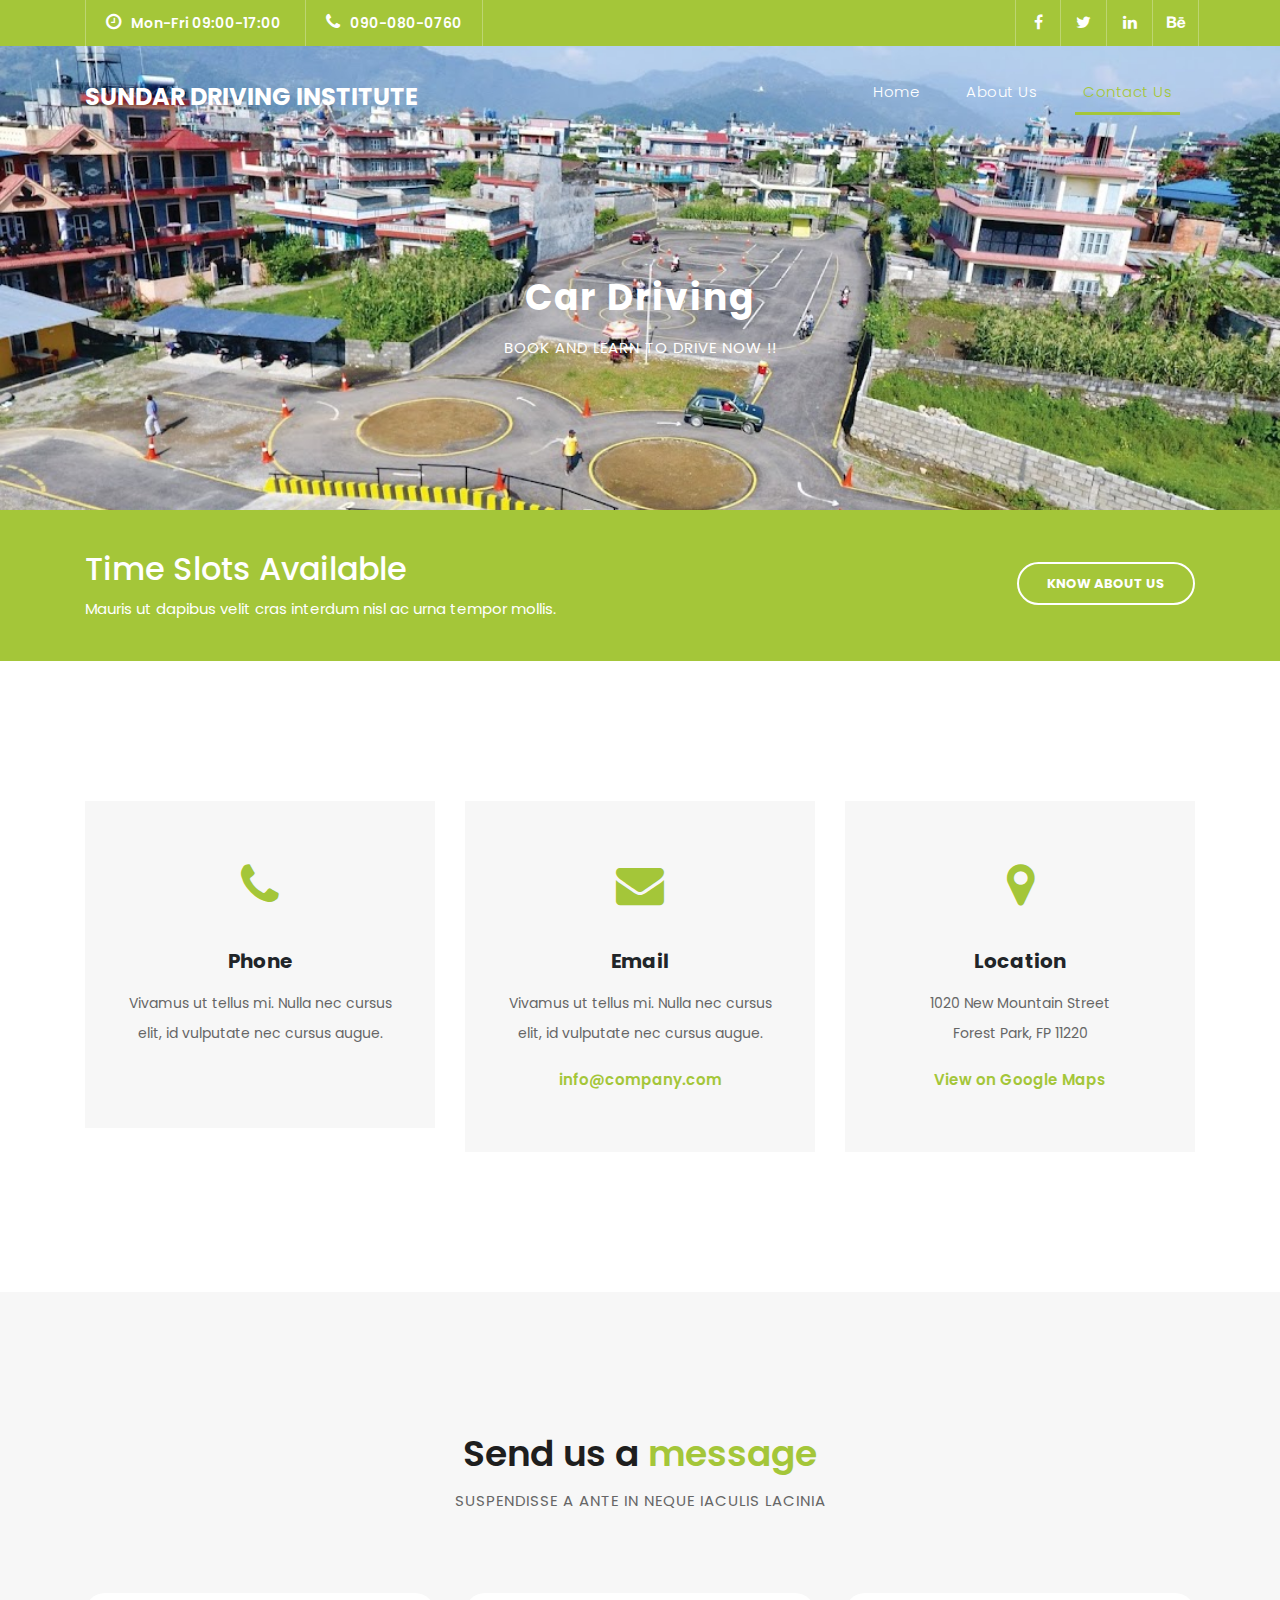
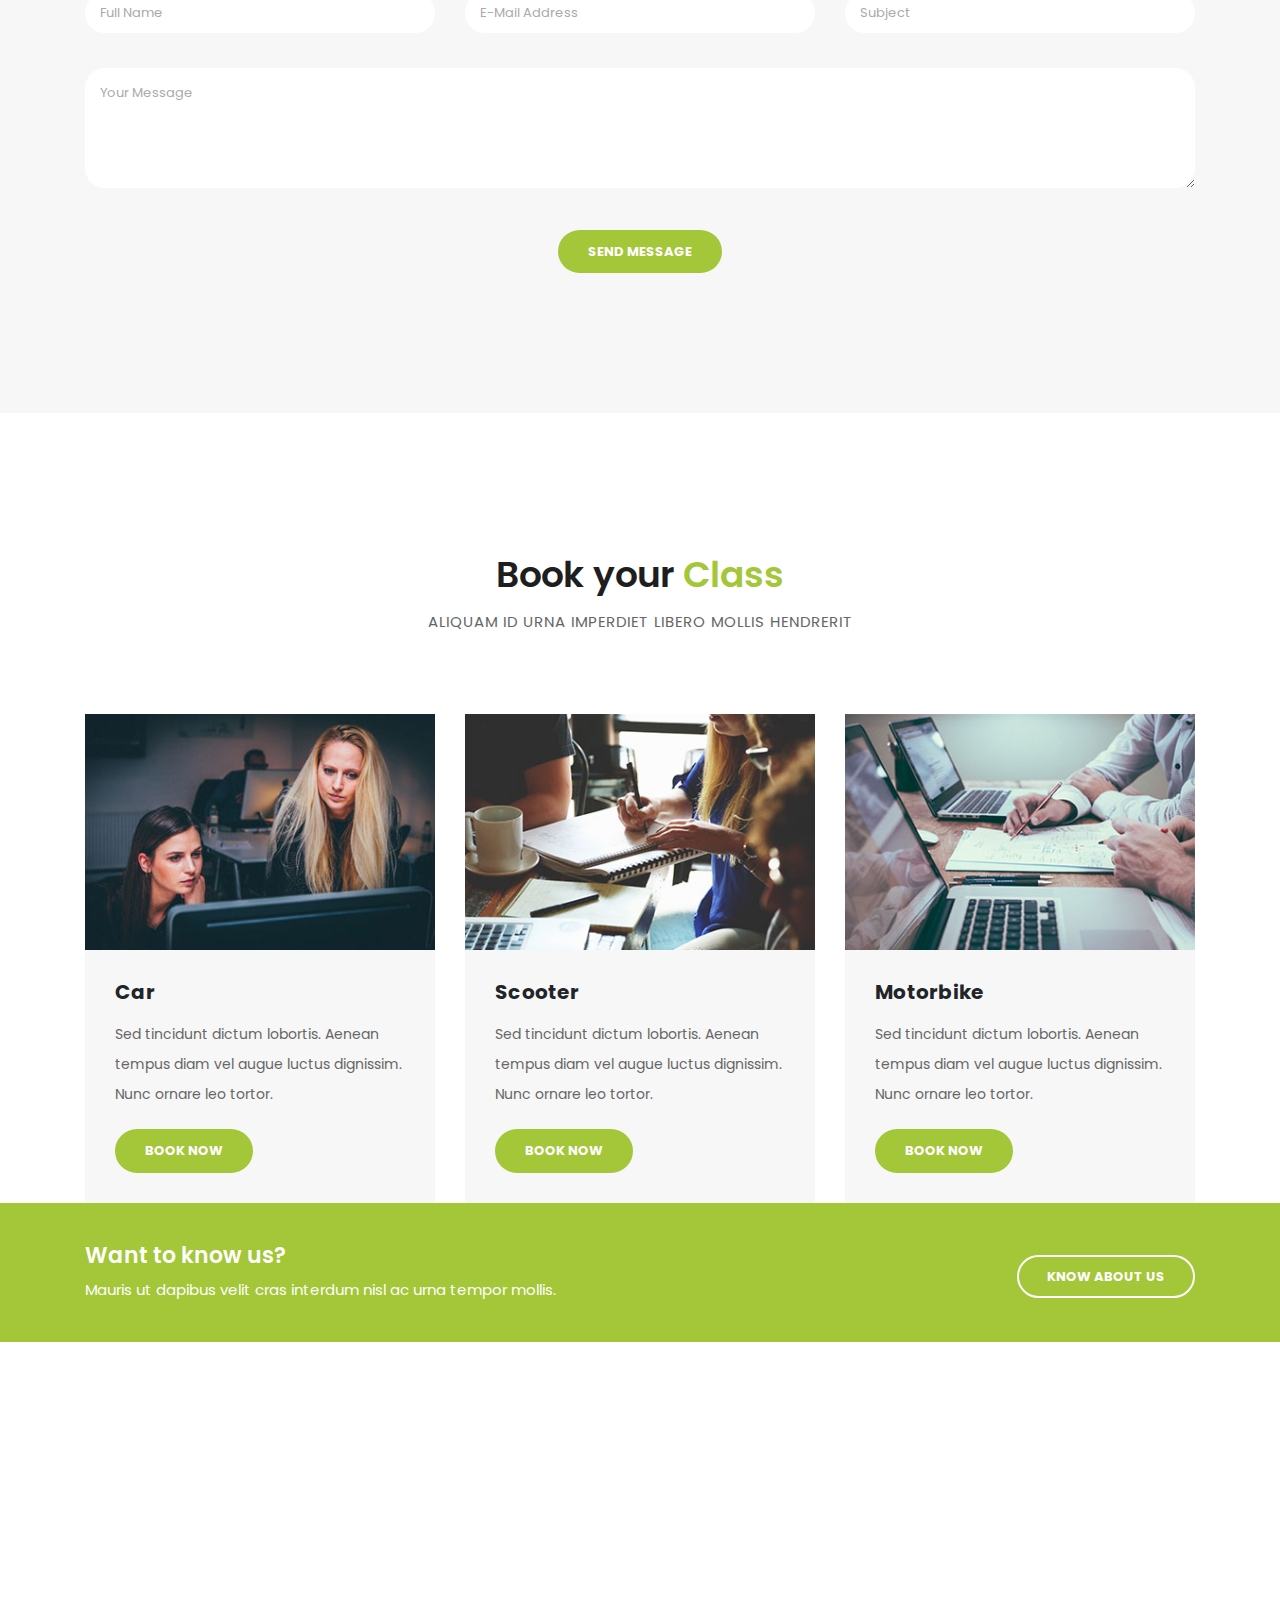
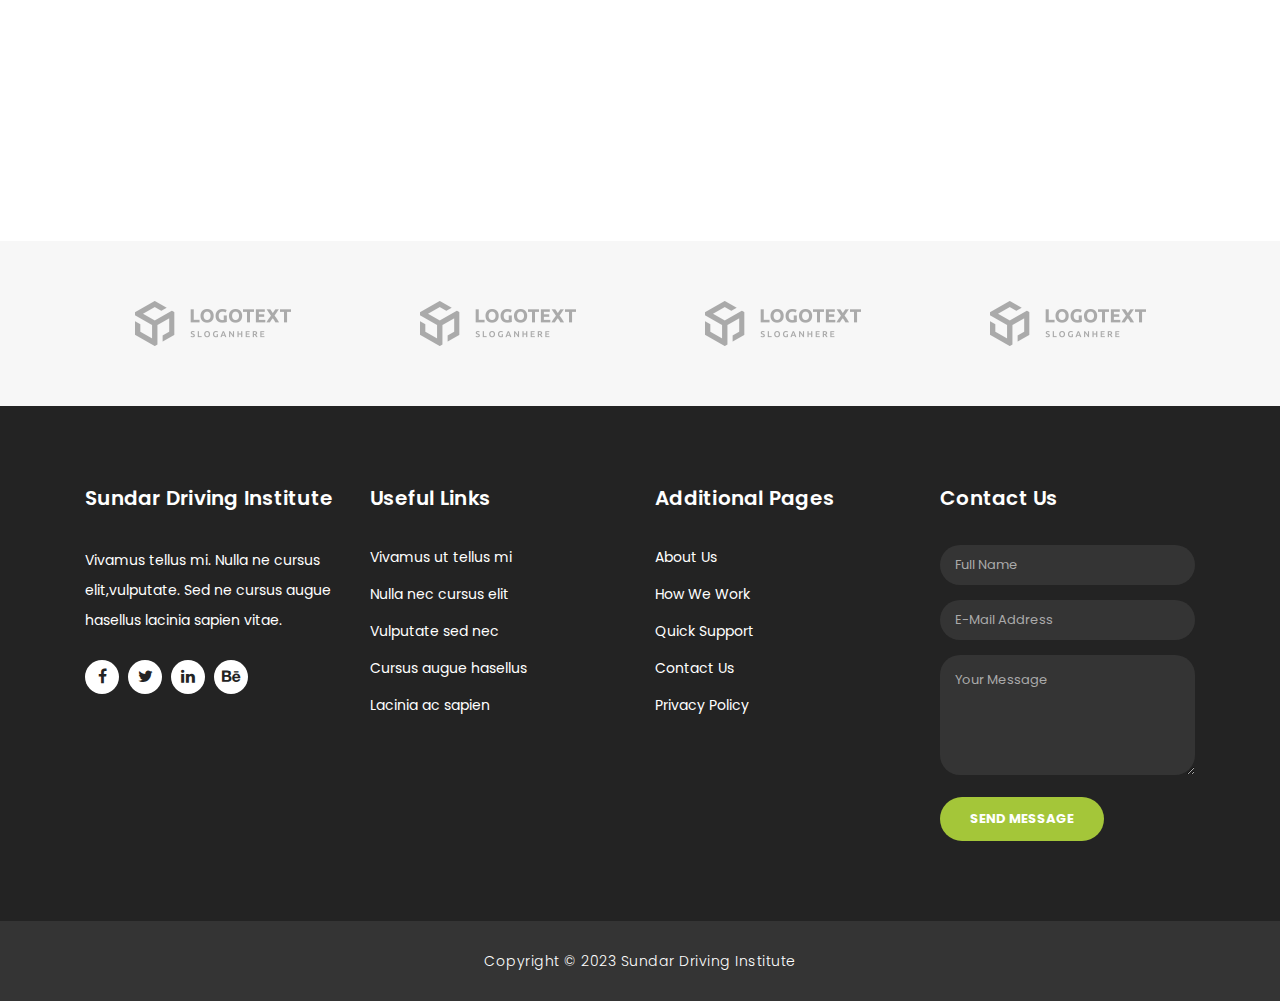
<file: car.html>
<!DOCTYPE html>
<html lang="en">

  <head>

    <meta charset="utf-8">
    <meta name="viewport" content="width=device-width, initial-scale=1, shrink-to-fit=no">
    <meta name="description" content="">
    <meta name="author" content="TemplateMo">
    <link href="https://fonts.googleapis.com/css?family=Poppins:100,200,300,400,500,600,700,800,900&display=swap" rel="stylesheet">

    <title>Sundar Driving- Contact Page</title>

    <!-- Bootstrap core CSS -->
    <link href="vendor/bootstrap/css/bootstrap.min.css" rel="stylesheet">

    <!-- Additional CSS Files -->
    <link rel="stylesheet" href="assets/css/fontawesome.css">
    <link rel="stylesheet" href="assets/css/templatemo-finance-business.css">
    <link rel="stylesheet" href="assets/css/owl.css">

  </head>

  <body>

    <!-- ***** Preloader Start ***** -->
    <div id="preloader">
        <div class="jumper">
            <div></div>
            <div></div>
            <div></div>
        </div>
    </div>  
    <!-- ***** Preloader End ***** -->

    <!-- Header -->
    <div class="sub-header">
      <div class="container">
        <div class="row">
          <div class="col-md-8 col-xs-12">
            <ul class="left-info">
              <li><a href="#"><i class="fa fa-clock-o"></i>Mon-Fri 09:00-17:00</a></li>
              <li><a href="#"><i class="fa fa-phone"></i>090-080-0760</a></li>
            </ul>
          </div>
          <div class="col-md-4">
            <ul class="right-icons">
              <li><a href="#"><i class="fa fa-facebook"></i></a></li>
              <li><a href="#"><i class="fa fa-twitter"></i></a></li>
              <li><a href="#"><i class="fa fa-linkedin"></i></a></li>
              <li><a href="#"><i class="fa fa-behance"></i></a></li>
            </ul>
          </div>
        </div>
      </div>
    </div>
    
    <header class="">
      <nav class="navbar navbar-expand-lg">
        <div class="container">
          <a class="navbar-brand" href="index.html"><h2>Sundar Driving Institute</h2></a>
          <button class="navbar-toggler" type="button" data-toggle="collapse" data-target="#navbarResponsive" aria-controls="navbarResponsive" aria-expanded="false" aria-label="Toggle navigation">
            <span class="navbar-toggler-icon"></span>
          </button>
          <div class="collapse navbar-collapse" id="navbarResponsive">
            <ul class="navbar-nav ml-auto">
              <li class="nav-item">
                <a class="nav-link" href="index.html">Home
                  <span class="sr-only">(current)</span>
                </a>
              </li>
              <li class="nav-item">
                <a class="nav-link" href="about.html">About Us</a>
              </li>
              
              <li class="nav-item active">
                <a class="nav-link" href="contact.php">Contact Us</a>
              </li>
             <!-- <li class="nav-item">
                <a class="nav-link" href="one-page.html">One Page</a>
              </li> -->
            </ul>
          </div>
        </div>
      </nav>
    </header>

    <!-- Page Content -->
    <div class="page-heading header-text">
      <div class="container">
        <div class="row">
          <div class="col-md-12">
            <h1>Car Driving</h1>
            <span>Book and Learn to drive now !!</span>
          </div>
        </div>
      </div>
    </div>

    <!-- Label -->
    <div class="request-form">
        <div class="container">
          <div class="row">
            <div class="col-md-8">
              <h2>Time Slots Available</h2>
              <span>Mauris ut dapibus velit cras interdum nisl ac urna tempor mollis.</span>
            </div>
            <div class="col-md-4">
              <a href="#" class="border-button"> Know about us </a>
            </div>
          </div>
        </div>
      </div>
  

    <div class="contact-information">
      <div class="container">
        <div class="row">
          <div class="col-md-4">
            <div class="contact-item">
              <i class="fa fa-phone"></i>
              <h4>Phone</h4>
              <p>Vivamus ut tellus mi. Nulla nec cursus elit, id vulputate nec cursus augue.</p>
              
              <!--a href="#">090-080-0760</a> -->
            </div>
          </div>
          <div class="col-md-4">
            <div class="contact-item">
              <i class="fa fa-envelope"></i>
              <h4>Email</h4>
              <p>Vivamus ut tellus mi. Nulla nec cursus elit, id vulputate nec cursus augue.</p>
              <a href="#">info@company.com</a>
            </div>
          </div>
          <div class="col-md-4">
            <div class="contact-item">
              <i class="fa fa-map-marker"></i>
              <h4>Location</h4>
              <p>1020 New Mountain Street<br>Forest Park, FP 11220</p>
              <a href="#">View on Google Maps</a>
            </div>
          </div>
        </div>
      </div>
    </div>



    <!-- Message Form -->

    <div class="callback-form mb-5 contact-us">
      <div class="container">
        <div class="row">
          <div class="col-md-12">
            <div class="section-heading">
              <h2>Send us a <em>message</em></h2>
              <span>Suspendisse a ante in neque iaculis lacinia</span>
            </div>
          </div>
          <div class="col-md-12">
            <div class="contact-form">
              <form id="contact" action="" method="get">
                <div class="row">
                  <div class="col-lg-4 col-md-12 col-sm-12">
                    <fieldset>
                      <input name="name" type="text" class="form-control" id="name" placeholder="Full Name" required="">
                    </fieldset>
                  </div>
                  <div class="col-lg-4 col-md-12 col-sm-12">
                    <fieldset>
                      <input name="email" type="text" class="form-control" id="email" pattern="[^ @]*@[^ @]*" placeholder="E-Mail Address" required="">
                    </fieldset>
                  </div>
                  <div class="col-lg-4 col-md-12 col-sm-12">
                    <fieldset>
                      <input name="subject" type="text" class="form-control" id="subject" placeholder="Subject" required="">
                    </fieldset>
                  </div>
                  <div class="col-lg-12">
                    <fieldset>
                      <textarea name="message" rows="6" class="form-control" id="message" placeholder="Your Message" required=""></textarea>
                    </fieldset>
                  </div>
                  <div class="col-lg-12">
                    <fieldset>
                      <button type="submit" id="form-submit" class="filled-button">Send Message</button>
                    </fieldset>
                  </div>
                </div>
              </form>
            </div>
          </div>
        </div>
      </div>
    </div>

    <!-- Our Services Section -->

    <div class="services">
      <div class="container">
        <div class="row">
          <div class="col-md-12">
            <div class="section-heading">
              <h2>Book your <em>Class</em></h2>
              <span>Aliquam id urna imperdiet libero mollis hendrerit</span>
            </div>
          </div>
          <div class="col-md-4">
            <div class="service-item">
              <img src="assets/images/service_01.jpg" alt="">
              <div class="down-content">
                <h4>Car</h4>
                <p>Sed tincidunt dictum lobortis. Aenean tempus diam vel augue luctus dignissim. Nunc ornare leo tortor.</p>
                <a href="" class="filled-button">Book Now</a>
              </div>
            </div>
          </div>
          <div class="col-md-4">
            <div class="service-item">
              <img src="assets/images/service_02.jpg" alt="">
              <div class="down-content">
                <h4>Scooter</h4>
                <p>Sed tincidunt dictum lobortis. Aenean tempus diam vel augue luctus dignissim. Nunc ornare leo tortor.</p>
                <a href="" class="filled-button">Book Now</a>
              </div>
            </div>
          </div>
          <div class="col-md-4">
            <div class="service-item">
              <img src="assets/images/service_03.jpg" alt="">
              <div class="down-content">
                <h4>Motorbike</h4>
                <p>Sed tincidunt dictum lobortis. Aenean tempus diam vel augue luctus dignissim. Nunc ornare leo tortor.</p>
                <a href="" class="filled-button">Book now</a>
              </div>
            </div>
            </div>
        </div>
      </div>
    </div>


    <!-- Label -->
    <div class="request-form">
      <div class="container">
        <div class="row">
          <div class="col-md-8">
            <h4>Want to know us?</h4>
            <span>Mauris ut dapibus velit cras interdum nisl ac urna tempor mollis.</span>
          </div>
          <div class="col-md-4">
            <a href="#" class="border-button"> Know about us </a>
          </div>
        </div>
      </div>
    </div>



    <!--Google maps-->

    <div id="map">
<!-- How to change your own map point
	1. Go to Google Maps
	2. Click on your location point
	3. Click "Share" and choose "Embed map" tab
	4. Copy only URL and paste it within the src="" field below
-->
      <iframe src="https://maps.google.com/maps?q=Av.+Lúcio+Costa,+Rio+de+Janeiro+-+RJ,+Brazil&t=&z=13&ie=UTF8&iwloc=&output=embed" width="100%" height="500px" frameborder="0" style="border:0" allowfullscreen></iframe>
    </div>

    <div class="partners contact-partners">
      <div class="container">
        <div class="row">
          <div class="col-md-12">
            <div class="owl-partners owl-carousel">
              <div class="partner-item">
                <img src="assets/images/client-01.png" alt="">
              </div>
            </div>
          </div>
        </div>
      </div>
    </div>


    

    <!-- Footer Starts Here -->
    <footer>
      <div class="container">
        <div class="row">
          <div class="col-md-3 footer-item">
            <h4>Sundar Driving Institute</h4>
            <p>Vivamus tellus mi. Nulla ne cursus elit,vulputate. Sed ne cursus augue hasellus lacinia sapien vitae.</p>
            <ul class="social-icons">
              <li><a rel="nofollow" href="https://fb.com/templatemo" target="_blank"><i class="fa fa-facebook"></i></a></li>
              <li><a href="#"><i class="fa fa-twitter"></i></a></li>
              <li><a href="#"><i class="fa fa-linkedin"></i></a></li>
              <li><a href="#"><i class="fa fa-behance"></i></a></li>
            </ul>
          </div>
          <div class="col-md-3 footer-item">
            <h4>Useful Links</h4>
            <ul class="menu-list">
              <li><a href="#">Vivamus ut tellus mi</a></li>
              <li><a href="#">Nulla nec cursus elit</a></li>
              <li><a href="#">Vulputate sed nec</a></li>
              <li><a href="#">Cursus augue hasellus</a></li>
              <li><a href="#">Lacinia ac sapien</a></li>
            </ul>
          </div>
          <div class="col-md-3 footer-item">
            <h4>Additional Pages</h4>
            <ul class="menu-list">
              <li><a href="#">About Us</a></li>
              <li><a href="#">How We Work</a></li>
              <li><a href="#">Quick Support</a></li>
              <li><a href="#">Contact Us</a></li>
              <li><a href="#">Privacy Policy</a></li>
            </ul>
          </div>
          <div class="col-md-3 footer-item last-item">
            <h4>Contact Us</h4>
            <div class="contact-form">
              <form id="contact footer-contact" action="" method="post">
                <div class="row">
                  <div class="col-lg-12 col-md-12 col-sm-12">
                    <fieldset>
                      <input name="name" type="text" class="form-control" id="name" placeholder="Full Name" required="">
                    </fieldset>
                  </div>
                  <div class="col-lg-12 col-md-12 col-sm-12">
                    <fieldset>
                      <input name="email" type="text" class="form-control" id="email" pattern="[^ @]*@[^ @]*" placeholder="E-Mail Address" required="">
                    </fieldset>
                  </div>
                  <div class="col-lg-12">
                    <fieldset>
                      <textarea name="message" rows="6" class="form-control" id="message" placeholder="Your Message" required=""></textarea>
                    </fieldset>
                  </div>
                  <div class="col-lg-12">
                    <fieldset>
                      <button type="submit" id="form-submit" class="filled-button">Send Message</button>
                    </fieldset>
                  </div>
                </div>
              </form>
            </div>
          </div>
        </div>
      </div>
    </footer>
    
    <div class="sub-footer">
      <div class="container">
        <div class="row">
          <div class="col-md-12">
            <p>Copyright &copy; 2023 Sundar Driving Institute
            
      

          </div>
        </div>
      </div>
    </div>

    <!-- Bootstrap core JavaScript -->
    <script src="vendor/jquery/jquery.min.js"></script>
    <script src="vendor/bootstrap/js/bootstrap.bundle.min.js"></script>

    <!-- Additional Scripts -->
    <script src="assets/js/custom.js"></script>
    <script src="assets/js/owl.js"></script>
    <script src="assets/js/slick.js"></script>
    <script src="assets/js/accordions.js"></script>

    <script language = "text/Javascript"> 
      cleared[0] = cleared[1] = cleared[2] = 0; //set a cleared flag for each field
      function clearField(t){                   //declaring the array outside of the
      if(! cleared[t.id]){                      // function makes it static and global
          cleared[t.id] = 1;  // you could use true and false, but that's more typing
          t.value='';         // with more chance of typos
          t.style.color='#fff';
          }
      }
    </script>

  </body>
</html>
</file>
<file: assets/css/templatemo-finance-business.css>
body {
  font-family: 'Poppins', sans-serif;
  overflow-x: hidden;
  text-rendering: optimizeLegibility;
  -webkit-font-smoothing: antialiased;
  -moz-osx-font-smoothing: grayscale;
}
p {
	margin-bottom: 0px;
	font-size: 14px;
	color: #666666;
	line-height: 30px;
}
a {
	text-decoration: none!important;
}
ul {
	padding: 0;
	margin: 0;
	list-style: none;
}

h1,h2,h3,h4,h5,h6 {
	margin: 0px;
}

a.filled-button {
	background-color: #a4c639;
	color: #fff;
	font-size: 13px;
	text-transform: uppercase;
	font-weight: 700;
	padding: 12px 30px;
	border-radius: 30px;
	display: inline-block;
	transition: all 0.3s;
}

a.filled-button:hover {
	background-color: #fff;
	color: #a4c639;
}

a.border-button {
	background-color: transparent;
	color: #fff;
	border: 2px solid #fff;
	font-size: 13px;
	text-transform: uppercase;
	font-weight: 700;
	padding: 10px 28px;
	border-radius: 30px;
	display: inline-block;
	transition: all 0.3s;
}

a.border-button:hover {
	background-color: #fff;
	color: #a4c639;
}

.section-heading {
	text-align: center;
	margin-bottom: 80px;
}

.section-heading h2 {
	font-size: 36px;
	font-weight: 600;
	color: #1e1e1e;
}

.section-heading em {
	font-style: normal;
	color: #a4c639;
}

.section-heading span {
	display: block;
	margin-top: 15px;
	text-transform: uppercase;
	font-size: 15px;
	color: #666;
	letter-spacing: 1px;
}

#preloader {
  overflow: hidden;
  background: #a4c639;
  left: 0;
  right: 0;
  top: 0;
  bottom: 0;
  position: fixed;
  z-index: 9999999;
  color: #fff;
}

#preloader .jumper {
  left: 0;
  top: 0;
  right: 0;
  bottom: 0;
  display: block;
  position: absolute;
  margin: auto;
  width: 50px;
  height: 50px;
}

#preloader .jumper > div {
  background-color: #fff;
  width: 10px;
  height: 10px;
  border-radius: 100%;
  -webkit-animation-fill-mode: both;
  animation-fill-mode: both;
  position: absolute;
  opacity: 0;
  width: 50px;
  height: 50px;
  -webkit-animation: jumper 1s 0s linear infinite;
  animation: jumper 1s 0s linear infinite;
}

#preloader .jumper > div:nth-child(2) {
  -webkit-animation-delay: 0.33333s;
  animation-delay: 0.33333s;
}

#preloader .jumper > div:nth-child(3) {
  -webkit-animation-delay: 0.66666s;
  animation-delay: 0.66666s;
}

@-webkit-keyframes jumper {
  0% {
    opacity: 0;
    -webkit-transform: scale(0);
    transform: scale(0);
  }
  5% {
    opacity: 1;
  }
  100% {
    -webkit-transform: scale(1);
    transform: scale(1);
    opacity: 0;
  }
}

@keyframes jumper {
  0% {
    opacity: 0;
    -webkit-transform: scale(0);
    transform: scale(0);
  }
  5% {
    opacity: 1;
  }
  100% {
    opacity: 0;
  }
}

/* Sub Header Style */

.sub-header {
	background-color: #a4c639;
	height: 46px;
	line-height: 46px;
}

.sub-header ul li {
	display: inline-block;
}

.sub-header ul.left-info li {
	border-left: 1px solid rgba(250,250,250,0.3);
	padding: 0px 20px;
}

.sub-header ul.left-info li:last-child {
	border-right: 1px solid rgba(250,250,250,0.3);
}

.sub-header ul.left-info li i {
	margin-right: 10px;
	font-size: 18px;
}

.sub-header ul.left-info li a {
	color: #fff;
	font-size: 14px;
	font-weight: 600;
}

.sub-header ul.right-icons {
	float: right;
}

.sub-header ul.right-icons li {
	margin-right: -4px;
	width: 46px;
	display: inline-block;
	text-align: center;
	border-right: 1px solid rgba(250,250,250,0.3);
}

.sub-header ul.right-icons li:first-child {
	border-left: 1px solid rgba(250,250,250,0.3);
}

.sub-header ul.right-icons li a {
	color: #fff;
	transition: all 0.3s;
}

.sub-header ul.right-icons li a:hover {
	opacity: 0.75;
}



/* Header Style */
header {
	position: absolute;
	z-index: 99999;
	width: 100%;
	background-color: transparent!important;
	height: 80px;
	-webkit-transition: all 0.3s ease-in-out 0s;
    -moz-transition: all 0.3s ease-in-out 0s;
    -o-transition: all 0.3s ease-in-out 0s;
    transition: all 0.3s ease-in-out 0s;
}
header .navbar {
	padding: 20px 0px;
}
.background-header .navbar {
	padding: 10px 0px;
}
.background-header {
	top: 0;
	/* position: ; */
	background-color: #fff!important;
	box-shadow: 0px 1px 10px rgba(0,0,0,0.1);
}
.background-header .navbar-brand h2 {
	color: #a4c639!important;
}
.background-header .navbar-nav a.nav-link {
	color: #1e1e1e!important;
}
.background-header .navbar-nav .nav-link:hover,
.background-header .navbar-nav .active>.nav-link,
.background-header .navbar-nav .nav-link.current,
.background-header .navbar-nav .nav-link.show,
.background-header .navbar-nav .show>.nav-link {
	color: #a4c639!important;
}
.navbar .navbar-brand {
	float: 	left;
	margin-top: 12px;
	outline: none;
}
.navbar .navbar-brand h2 {
	color: #fff;
	text-transform: uppercase;
	font-size: 24px;
	font-weight: 700;
	-webkit-transition: all .3s ease 0s;
    -moz-transition: all .3s ease 0s;
    -o-transition: all .3s ease 0s;
    transition: all .3s ease 0s;
}
.navbar .navbar-brand h2 em {
	font-style: normal;
	font-size: 16px;
}
#navbarResponsive {
	z-index: 999;
}
.navbar-collapse {
	text-align: center;
}
.navbar .navbar-nav .nav-item {
	margin: 0px 15px;
}
.navbar .navbar-nav a.nav-link {
	text-transform: capitalize;
	font-size: 15px;
	font-weight: 300;
	letter-spacing: 0.5px;
	color: #fff;
	transition: all 0.5s;
	margin-top: 5px;
}
.navbar .navbar-nav .nav-link:hover,
.navbar .navbar-nav .active>.nav-link,
.navbar .navbar-nav .nav-link.current,
.navbar .navbar-nav .nav-link.show,
.navbar .navbar-nav .show>.nav-link {
	color: #a4c639;
	border-bottom: 3px solid #a4c639;
}
.navbar .navbar-toggler-icon {
	background-image: none;
}
.navbar .navbar-toggler {
	border-color: #fff;
	background-color: #fff;	
	height: 36px;
	outline: none;
	border-radius: 0px;
	position: absolute;
	right: 30px;
	top: 20px;
}
.navbar .navbar-toggler-icon:after {
	content: '\f0c9';
	color: #a4c639;
	font-size: 18px;
	line-height: 26px;
	font-family: 'FontAwesome';
}



/* Banner Style */

.img-fill{
  width: 100%;
  display: block;
  overflow: hidden;
  position: relative;
  text-align: center
}

.img-fill img {
  min-height: 100%;
  min-width: 100%;
  position: relative;
  display: inline-block;
  max-width: none;
}

*,
*:before,
*:after {
  -webkit-box-sizing: border-box;
  box-sizing: border-box;
  -webkit-font-smoothing: antialiased;
  -moz-osx-font-smoothing: grayscale;
}

.Grid1k {
  padding: 0 15px;
  max-width: 1200px;
  margin: auto;
}

.blocks-box,
.slick-slider {
  margin: 0;
  padding: 0!important;
}

.slick-slide {
  float: left;
  padding: 0;
}

.Modern-Slider .item .img-fill {
	background-size: cover;
	background-position: center center;
	background-repeat: no-repeat;
	height:95vh;
}

.Modern-Slider .item-1 .img-fill {
	background-image: url(../images/scootor.jpg);
}

.Modern-Slider .item-2 .img-fill {
	background-image: url(../images/cc.jpg);
}

.Modern-Slider .item-3 .img-fill {
	background-image: url(../images/aa.jpg);
}

.Modern-Slider .NextArrow{
  position:absolute;
  top:50%;
  right:30px;
  border:0 none;
  background-color: transparent;
  text-align:center;
  font-size: 36px;
  font-family: 'FontAwesome';
  color:#FFF;
  z-index:5;
  outline: none;
  cursor: pointer;
}

.Modern-Slider .NextArrow:before{
  content:'\f105';
}

.Modern-Slider .PrevArrow {
  position:absolute;
  top:50%;
  left:30px;
  border:0 none;
  background-color: transparent;
  text-align:center;
  font-size: 36px;
  font-family: 'FontAwesome';
  color:#FFF;
  z-index:5;
  outline: none;
  cursor: pointer;
}

.Modern-Slider .PrevArrow:before{
  content:'\f104';
}

ul.slick-dots {
  display: none!important;
}

.Modern-Slider .text-content {
	text-align: left;
  	width: 75%;
  	position: absolute;
  	top: 50%;
  	left: 50%;
  	transform: translate(-50%, -50%);
}

.Modern-Slider .item h6 {
  margin-bottom: 15px;
  font-size: 22px;
  text-transform: uppercase;
  font-weight: 700;
  letter-spacing: 1px;
  color:#a4c639;
  animation:fadeOutRight 1s both;
}

.Modern-Slider .item h4 {
  margin-bottom: 30px;
  text-transform: uppercase;
  font-size: 44px;
  font-weight: 700;
  letter-spacing: 2.5px;
  color:#FFF;
  overflow:hidden;
  animation:fadeOutLeft 1s both;
}

.Modern-Slider .item p {
	max-width: 570px;
	color: #fff;
	font-size: 15px;
	font-weight: 400;
	line-height: 30px;
	margin-bottom: 40px;
}

.Modern-Slider .item a {
  margin: 0 5px;
}

.Modern-Slider .item.slick-active h6{
  animation:fadeInDown 1s both 1s;
}

.Modern-Slider .item.slick-active h4{
  animation:fadeInLeft 1s both 1.5s;
}

.Modern-Slider .item.slick-active{
  animation:Slick-FastSwipeIn 1s both;
}

.Modern-Slider .buttons {
  position: relative;
}

.Modern-Slider {background:#000;}


/* ==== Slick Slider Css Ruls === */
.slick-slider{position:relative;display:block;-webkit-user-select:none;-moz-user-select:none;-ms-user-select:none;user-select:none;-webkit-touch-callout:none;-khtml-user-select:none;-ms-touch-action:pan-y;touch-action:pan-y;-webkit-tap-highlight-color:transparent}
.slick-list{position:relative;display:block;overflow:hidden;margin:0;padding:0}
.slick-list:focus{outline:none}.slick-list.dragging{cursor:hand}
.slick-slider .slick-track,.slick-slider .slick-list{-webkit-transform:translate3d(0,0,0);-ms-transform:translate3d(0,0,0);transform:translate3d(0,0,0)}
.slick-track{position:relative;top:0;left:0;display:block}
.slick-track:before,.slick-track:after{display:table;content:''}.slick-track:after{clear:both}
.slick-loading .slick-track{visibility:hidden}
.slick-slide{display:none;float:left /* If RTL Make This Right */ ;height:100%;min-height:1px}
.slick-slide.dragging img{pointer-events:none}
.slick-initialized .slick-slide{display:block}
.slick-loading .slick-slide{visibility:hidden}
.slick-vertical .slick-slide{display:block;height:auto;border:1px solid transparent}




/* Request Form */

.request-form {
	background-color: #a4c639;
	padding: 40px 0px;
	color: #fff;
}

.request-form h4 {
	font-size: 22px;
	font-weight: 600;
}

.request-form span {
	font-size: 15px;
	font-weight: 400;
	display: inline-block;
	margin-top: 10px;
}

.request-form a.border-button {
	margin-top: 12px;
	float: right;
}




/* Services */

.services {
	margin-top: 140px;
}

.service-item img {
	width: 100%;
	overflow: hidden;
}

.service-item .down-content {
	background-color: #f7f7f7;
	padding: 30px;
}

.service-item .down-content h4 {
	font-size: 20px;
	font-weight: 700;
	letter-spacing: 0.25px;
	margin-bottom: 15px;
}

.service-item .down-content p {
	margin-bottom: 20px;
}



/* Fun Facts */

.fun-facts {
	margin-top: 140px;
	background-image: url(../images/fun-facts-bg.jpg);
	background-position: center center;
	background-repeat: no-repeat;
	background-size: cover;
	background-attachment: fixed;
	padding: 140px 0px;
	color: #fff;
}

.fun-facts span {
	text-transform: uppercase;
	font-size: 15px;
	color: #fff;
	letter-spacing: 1px;
	margin-bottom: 10px;
	display: block;
}

.fun-facts h2 {
	font-size: 36px;
	font-weight: 600;
	margin-bottom: 35px;
}

.fun-facts em {
	font-style: normal;
	color: #a4c639;
}

.fun-facts p {
	color: #fff;
	margin-bottom: 40px;
}

.fun-facts .left-content {
	margin-right: 45px;
}

.count-area-content {
	text-align: center;
	background-color: rgba(250,250,250,0.1);
	padding: 25px 30px 35px 30px;
	margin: 15px 0px;
}

.count-digit {
    margin: 5px 0px;
    color: #a4c639;
    font-weight: 700;
    font-size: 36px;
}
.count-title {
    font-size: 20px;
    font-weight: 600;
    color: #fff;
    letter-spacing: 0.5px;
}



/* More Info */

.more-info {
	margin-top: 140px;
}

.more-info .left-image img {
	width: 100%;
	overflow: hidden;
}

.more-info .more-info-content {
	background-color: #f7f7f7;
}

.about-info .more-info-content {
	background-color: transparent;
}

.about-info .right-content {
	padding: 0px!important;
	margin-right: 30px;
}

.more-info .right-content {
	padding: 45px 45px 45px 30px;
}

.more-info .right-content span {
	text-transform: uppercase;
	font-size: 15px;
	color: #666;
	letter-spacing: 1px;
	margin-bottom: 10px;
	display: block;
}

.more-info .right-content h2 {
	font-size: 36px;
	font-weight: 600;
	margin-bottom: 35px;
}

.more-info .right-content em {
	font-style: normal;
	color: #a4c639;
}

.more-info .right-content p {
	margin-bottom: 30px;
}


/* Testimonials Style */

.about-testimonials {
	margin-top: 0px!important;
}

.testimonials {
	margin-top: 140px;
	background-color: #f7f7f7;
	padding: 140px 0px;
}
.testimonial-item .inner-content {
	text-align: center;
	background-color: #fff;	
	padding: 30px;
	border-radius: 5px;
}
.testimonial-item p {
	font-size: 14px;
	font-weight: 400;
}
.testimonial-item h4 {
	font-size: 19px;
	font-weight: 700;
	color: #1e1e1e;
	letter-spacing: 0.5px;
	margin-bottom: 0px;
}
.testimonial-item span {
	display: inline-block;
	margin-top: 8px;
	font-weight: 600;
	font-size: 14px;
	color: #a4c639;
}
.testimonial-item img {
	max-width: 60px;
	border-radius: 50%;
	margin: 25px auto 0px auto;
}




/* Call Back Style */

.callback-services {
	border-top: 1px solid #eee;
	padding-top: 140px;
}

.contact-us {
	background-color: #f7f7f7;
	padding: 140px 0px;
}

.contact-us .contact-form {
	background-color: transparent!important;
	padding: 0!important;
}

.callback-form {
	margin-top: 140px;
}

.callback-form .contact-form {
	background-color: #a4c639;
	padding: 60px;
	border-radius: 5px;
	text-align: center;
}

.callback-form .contact-form input {
	border-radius: 20px;
	height: 40px;
	line-height: 40px;
	display: inline-block;
	padding: 0px 15px;
	color: #6a6a6a;
	font-size: 13px;
	text-transform: none;
	box-shadow: none;
	border: none;
	margin-bottom: 35px;
}

.callback-form .contact-form input:focus {
	outline: none;
	box-shadow: none;
	border: none;
}

.callback-form .contact-form textarea {
	border-radius: 20px;
	height: 120px;
	max-height: 200px;
	min-height: 120px;
	display: inline-block;
	padding: 15px;
	color: #6a6a6a;
	font-size: 13px;
	text-transform: none;
	box-shadow: none;
	border: none;
	margin-bottom: 35px;
}

.callback-form .contact-form textarea:focus {
	outline: none;
	box-shadow: none;
	border: none;
}

.callback-form .contact-form ::-webkit-input-placeholder { /* Edge */
  color: #aaa;
}
.callback-form .contact-form :-ms-input-placeholder { /* Internet Explorer 10-11 */
  color: #aaa;
}
.callback-form .contact-form ::placeholder {
  color: #aaa;
}

.callback-form .contact-form button.border-button {
	background-color: transparent;
	color: #fff;
	border: 2px solid #fff;
	font-size: 13px;
	text-transform: uppercase;
	font-weight: 700;
	padding: 10px 28px;
	border-radius: 30px;
	display: inline-block;
	transition: all 0.3s;
	outline: none;
	box-shadow: none;
	text-shadow: none;
	cursor: pointer;
}

.callback-form .contact-form button.border-button:hover {
	background-color: #fff;
	color: #a4c639;
}

.contact-us .contact-form button.filled-button {
	background-color: #a4c639;
	color: #fff;
	border: none;
	font-size: 13px;
	text-transform: uppercase;
	font-weight: 700;
	padding: 12px 30px;
	border-radius: 30px;
	display: inline-block;
	transition: all 0.3s;
	outline: none;
	box-shadow: none;
	text-shadow: none;
	cursor: pointer;
}

.contact-us .contact-form button.filled-button:hover {
	background-color: #fff;
	color: #a4c639;
}



/* Partners Style */

.contact-partners {
	margin-top: -8px!important;
}

.partners {
	margin-top: 140px;
	background-color: #f7f7f7;
	padding: 60px 0px;
}

.partners .owl-item {
	text-align: center;
	cursor: pointer;
}

.partners .partner-item img {
	max-width: 156px;
	margin: auto;
}



/* Footer Style */

footer {
	background-color: #232323;
	padding: 80px 0px;
	color: #fff;
}

footer h4 {
	color: #fff;
	font-size: 20px;
	font-weight: 600;
	letter-spacing: 0.25px;
	margin-bottom: 35px;
}
footer p {
	color: #fff;
}

footer ul.social-icons {
	margin-top: 25px;
}

footer ul.social-icons li {
	display: inline-block;
	margin-right: 5px;
}

footer ul.social-icons li:last-child {
	margin-right: 0px;
}

footer ul.social-icons li a {
	width: 34px;
	height: 34px;
	display: inline-block;
	line-height: 34px;
	text-align: center;
	background-color: #fff;
	color: #232323;
	border-radius: 50%;
	transition: all 0.3s;
}

footer ul.social-icons li a:hover {
	background-color: #a4c639;
}

footer ul.menu-list li {
	margin-bottom: 13px;
}

footer ul.menu-list li:last-child {
	margin-bottom: 0px;
}

footer ul.menu-list li a {
	font-size: 14px;
	color: #fff;
	transition: all 0.3s;
}

footer ul.menu-list li a:hover {
	color: #a4c639;
}

footer .contact-form input {
	border-radius: 20px;
	height: 40px;
	line-height: 40px;
	display: inline-block;
	padding: 0px 15px;
	color: #aaa!important;
	background-color: #343434;
	font-size: 13px;
	text-transform: none;
	box-shadow: none;
	border: none;
	margin-bottom: 15px;
}

footer .contact-form input:focus {
	outline: none;
	box-shadow: none;
	border: none;
	background-color: #343434;
}

footer .contact-form textarea {
	border-radius: 20px;
	height: 120px;
	max-height: 200px;
	min-height: 120px;
	display: inline-block;
	padding: 15px;
	color: #aaa!important;
	background-color: #343434;
	font-size: 13px;
	text-transform: none;
	box-shadow: none;
	border: none;
	margin-bottom: 15px;
}

footer .contact-form textarea:focus {
	outline: none;
	box-shadow: none;
	border: none;
	background-color: #343434;
}

footer .contact-form ::-webkit-input-placeholder { /* Edge */
  color: #aaa;
}
footer .contact-form :-ms-input-placeholder { /* Internet Explorer 10-11 */
  color: #aaa;
}
footer .contact-form ::placeholder {
  color: #aaa;
}

footer .contact-form button.filled-button {
	background-color: transparent;
	color: #fff;
	background-color: #a4c639;
	border: none;
	font-size: 13px;
	text-transform: uppercase;
	font-weight: 700;
	padding: 12px 30px;
	border-radius: 30px;
	display: inline-block;
	transition: all 0.3s;
	outline: none;
	box-shadow: none;
	text-shadow: none;
	cursor: pointer;
}

footer .contact-form button.filled-button:hover {
	background-color: #fff;
	color: #a4c639;
}



/* Sub-footer Style */

.sub-footer {
	background-color: #343434;
	text-align: center;
	padding: 25px 0px;
}

.sub-footer p {
	color: #fff;
	font-weight: 300;
	letter-spacing: 0.5px;
}

.sub-footer a {
	color: #fff;
}


.page-heading {
	text-align: center;
	background-image: url(../images/11.jpg);
	background-position: center center;
	background-repeat: no-repeat;
	background-size: cover;
	padding: 230px 0px 150px 0px;
	color: #fff;
}

.page-heading h1 {
	text-transform: capitalize;
	font-size: 36px;
	font-weight: 700;
	letter-spacing: 2px;
	margin-bottom: 18px;
}

.page-heading span {
	font-size: 15px;
	text-transform: uppercase;
	letter-spacing: 1px;
	color: #fff;
	display: block;
}


/* team */

.team {
	background-color: #f7f7f7;
	margin-top: 140px;
	margin-bottom: -140px;
	padding: 120px 0px;
}

.team-item img {
	width: 100%;
	overflow: hidden;
}

.team-item .down-content {
	background-color: #fff;
	padding: 30px;
}

.team-item .down-content h4 {
	font-size: 20px;
	font-weight: 700;
	letter-spacing: 0.25px;
	margin-bottom: 10px;
}

.team-item .down-content span {
	color: #a4c639;
	font-weight: 600;
	font-size: 14px;
	display: block;
	margin-bottom: 15px;
}

.team-item .down-content p {
	margin-bottom: 20px;
}


/* Single Service */

.single-services {
	margin-top: 140px;
}

#tabs ul {
  margin: 0;
  padding: 0;
}
#tabs ul li {
  margin-bottom: 10px;
  display: inline-block;
  width: 100%;
}
#tabs ul li:last-child {
  margin-bottom: 0px;
}
#tabs ul li a {
	text-transform: capitalize;
	width: 100%;
	padding: 30px 30px;
	display: inline-block;
	background-color: #a4c639;
  	font-size: 20px;
  	color: #121212;
  	letter-spacing: 0.5px;
  	font-weight: 700;
  	transition: all 0.3s;
}
#tabs ul li a i {
	float: right;
	margin-top: 5px;
}
#tabs ul .ui-tabs-active span {
  background: #faf5b2;
  border: #faf5b2;
  line-height: 90px;
  border-bottom: none;
}
#tabs ul .ui-tabs-active a {
  color: #fff;
}
#tabs ul .ui-tabs-active span {
  color: #1e1e1e;
}
.tabs-content {
	margin-left: 30px;
  text-align: left;
  display: inline-block;
  transition: all 0.3s;
}
.tabs-content img {
	max-width: 100%;
	overflow: hidden;
}
.tabs-content h4 {
	font-size: 20px;
	font-weight: 700;
	letter-spacing: 0.25px;
	margin-bottom: 15px;
	margin-top: 30px;
}
.tabs-content p {
  font-size: 14px;
  color: #7a7a7a;
  margin-bottom: 0px;
}



/* Contact Information */

.contact-information {
	margin-top: 140px;
}

.contact-information .contact-item {
	padding: 60px 30px;
	background-color: #f7f7f7;
	text-align: center;
}

.contact-information .contact-item i {
	color: #a4c639;
	font-size: 48px;
	margin-bottom: 40px;
}

.contact-information .contact-item h4 {
	font-size: 20px;
	font-weight: 700;
	letter-spacing: 0.25px;
	margin-bottom: 15px;
}

.contact-information .contact-item p {
	margin-bottom: 20px;
}

.contact-information .contact-item a {
	font-weight: 600;
	color: #a4c639;
	font-size: 15px;
}




/* Responsive Style */
@media (max-width: 768px) {
	.sub-header {
		display: none;
	}
	.Modern-Slider .item h6 {
	  margin-bottom: 15px;
	  font-size: 18px;
	}
	.Modern-Slider .item h4 {
	  margin-bottom: 25px;
	  font-size: 28px;
	  line-height: 36px;
	  letter-spacing: 1px;
	}
	.Modern-Slider .item p {
		max-width: 570px;
		line-height: 25px;
		margin-bottom: 30px;
	}
	.Modern-Slider .NextArrow{
	  right:5px;
	}
	.Modern-Slider .PrevArrow {
	  left:5px;
	}
	.request-form {
		text-align: center;
	}
	.request-form a.border-button {
		float: none;
		margin-top: 30px;
	}
	.services .service-item {
		margin-bottom: 30px;
	}
	.fun-facts .left-content {
		margin-right: 0px;
		margin-bottom: 30px;
	}
	.more-info .right-content  {
		padding: 30px;
	}
	footer {
		padding: 80px 0px 20px 0px;
	}
	footer .footer-item {
		border-bottom: 1px solid #343434;
		margin-bottom: 30px;
		padding-bottom: 30px;
	}
	footer .last-item {
		border-bottom: none;
	}
	.about-info .right-content {
		margin-right: 0px;
		margin-bottom: 30px;
	}
	.team .team-item {
		margin-bottom: 30px;
	}
	.tabs-content {
		margin-left: 0px;
		margin-top: 30px;
	}
	.contact-item {
		margin-bottom: 30px;
	}
}

@media (max-width: 992px) {
	.navbar .navbar-brand {
		position: absolute;
		left: 30px;
		top: 10px;
	}
	.navbar .navbar-brand {
		width: auto;
	}
	.navbar:after {
		display: none;
	}
	#navbarResponsive {
	    z-index: 99999;
	    position: absolute;
	    top: 80px;
	    left: 0;
	    width: 100%;
	    text-align: center;
	    background-color: #fff;
	    box-shadow: 0px 10px 10px rgba(0,0,0,0.1);
	}
	.navbar .navbar-nav .nav-item {
		border-bottom: 1px solid #eee;
	}
	.navbar .navbar-nav .nav-item:last-child {
		border-bottom: none;
	}
	.navbar .navbar-nav a.nav-link {
		padding: 15px 0px;
		color: #1e1e1e!important;
	}
	.navbar .navbar-nav .nav-link:hover,
	.navbar .navbar-nav .active>.nav-link,
	.navbar .navbar-nav .nav-link.current,
	.navbar .navbar-nav .nav-link.show,
	.navbar .navbar-nav .show>.nav-link {
		color: #a4c639!important;
		border-bottom: none!important;
	}
}
</file>
